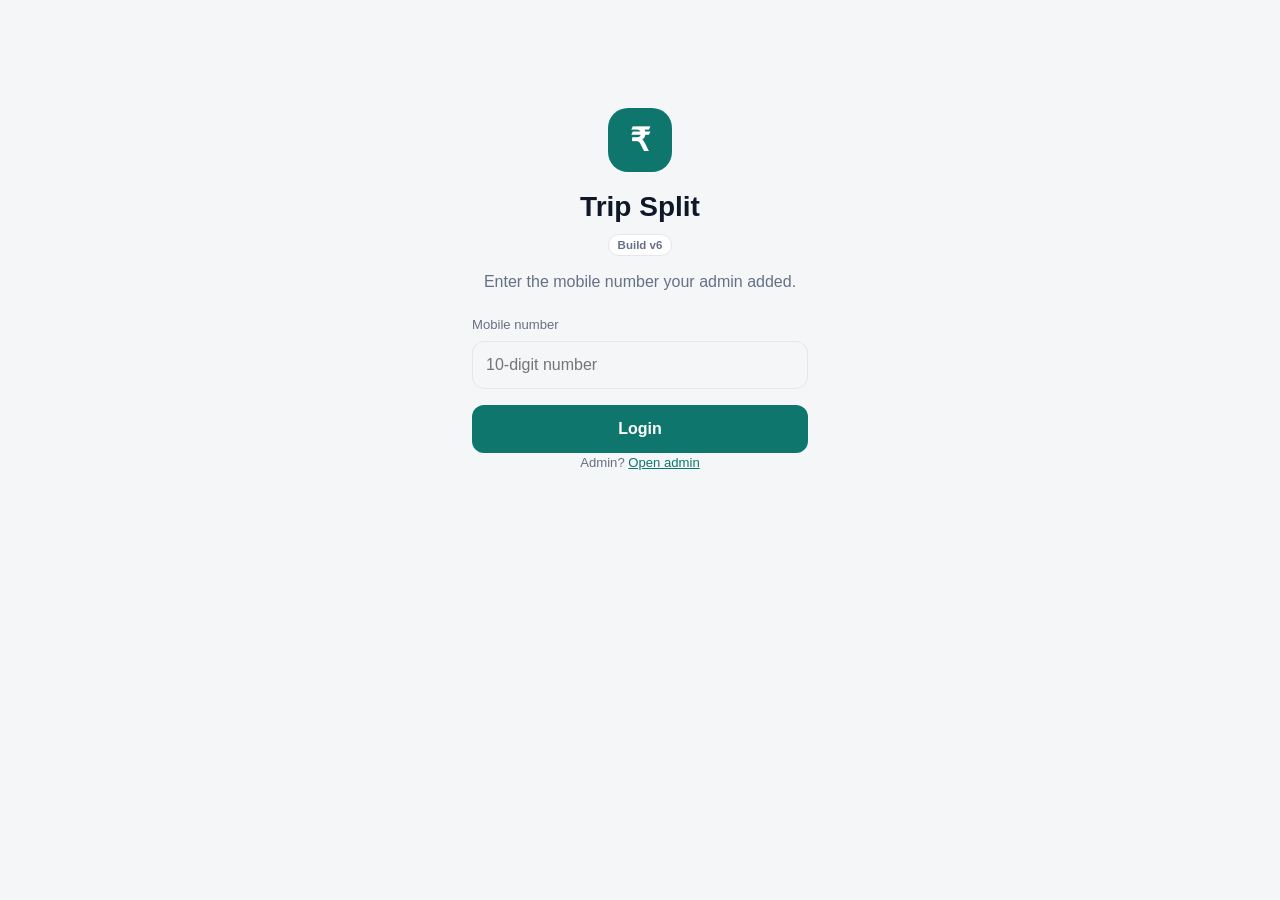
<file: index.html>
<!doctype html>
<html lang="en">
<head>
  <meta charset="utf-8">
  <meta name="viewport" content="width=device-width, initial-scale=1, viewport-fit=cover">
  <meta name="theme-color" content="#0f766e">
  <meta name="description" content="A tiny offline-first expense splitter for trips.">
  <meta name="apple-mobile-web-app-capable" content="yes">
  <meta name="apple-mobile-web-app-title" content="Trip Split">
  <meta name="apple-mobile-web-app-status-bar-style" content="default">
  <title>Trip Split</title>
  <link rel="manifest" href="manifest.webmanifest">
  <link rel="icon" href="icon.svg" type="image/svg+xml">
  <link rel="icon" href="icon-192.png" type="image/png" sizes="192x192">
  <link rel="apple-touch-icon" href="apple-touch-icon.png">
  <link rel="stylesheet" href="style.css">
</head>
<body>
  <div id="app"></div>
  <div id="toast" class="toast" hidden></div>
  <div id="updateBar" class="update-bar" role="status" aria-live="polite" hidden>
    <span class="grow">A new version of Trip Split is ready.</span>
    <button class="primary sm" id="updateNow">Update</button>
    <button class="ghost sm" id="updateLater">Later</button>
  </div>

  <script src="logic.js"></script>
  <script src="config.js"></script>
  <script src="app.js"></script>
  <script>
    if ('serviceWorker' in navigator) {
      window.addEventListener('load', function () {
        navigator.serviceWorker.register('sw.js', { updateViaCache: 'none' }).then(function (registration) {
          registration.update().catch(function () {});
        }).catch(function () {});
      });
    }
  </script>
</body>
</html>
</file>
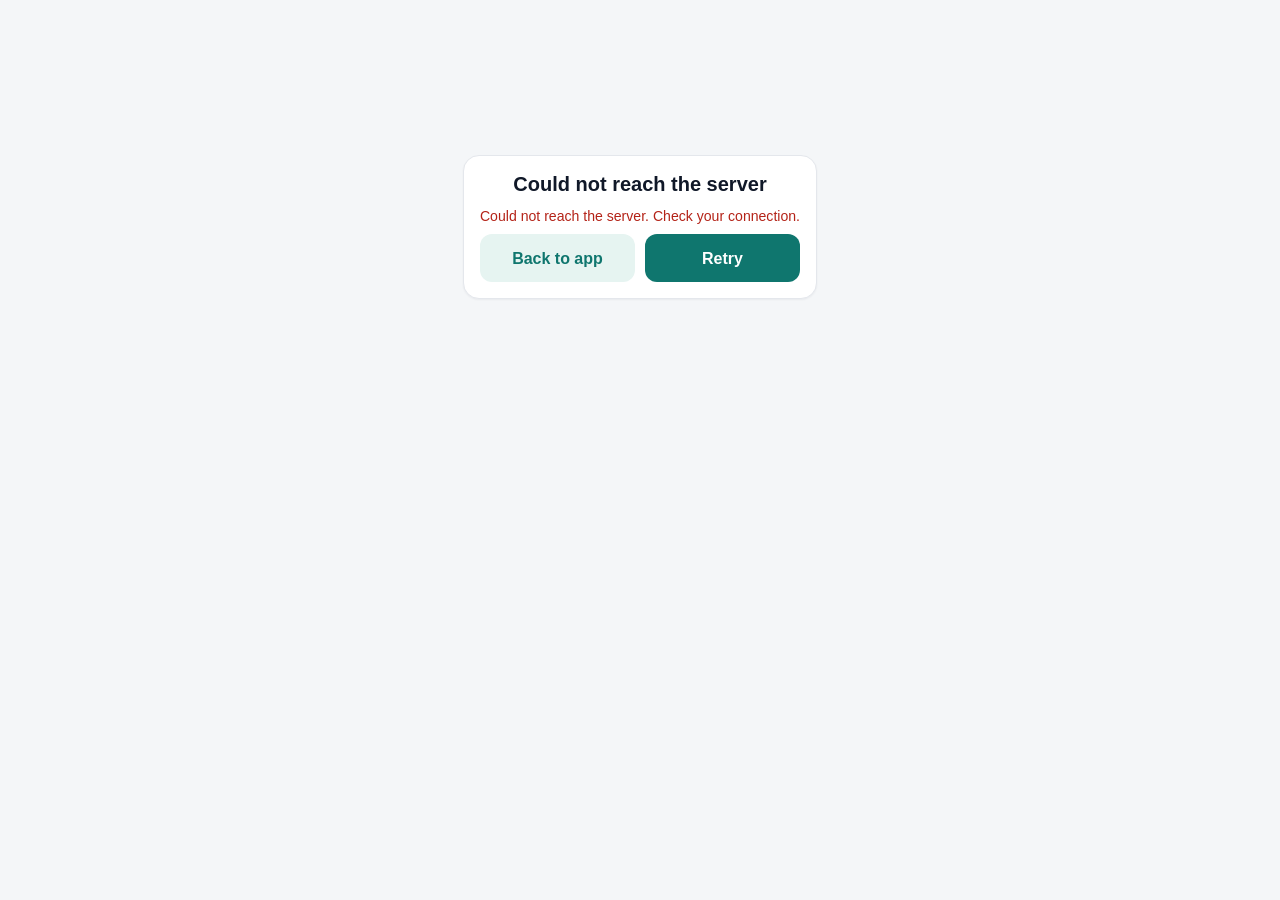
<file: admin/index.html>
<!doctype html>
<html lang="en">
<head>
  <meta charset="utf-8">
  <meta name="viewport" content="width=device-width, initial-scale=1, viewport-fit=cover">
  <meta name="theme-color" content="#0f766e">
  <meta name="robots" content="noindex">
  <title>Admin · Trip Split</title>
  <link rel="icon" href="../icon.svg" type="image/svg+xml">
  <link rel="stylesheet" href="../style.css">
</head>
<body class="admin">
  <div id="app"></div>
  <div id="toast" class="toast" hidden></div>

  <script src="../logic.js"></script>
  <script src="../config.js"></script>
  <script src="admin.js"></script>
</body>
</html>
</file>
<file: style.css>
:root {
  --bg: #f4f6f8;
  --card: #ffffff;
  --text: #101828;
  --muted: #667085;
  --line: #e4e7ec;
  --accent: #0f766e;
  --accent-ink: #ffffff;
  --accent-soft: #e6f4f1;
  --pos: #047857;
  --neg: #b42318;
  --warn: #b54708;
  --danger: #b42318;
  --radius: 16px;
  --shadow: 0 1px 2px rgba(16, 24, 40, .05);
}

@media (prefers-color-scheme: dark) {
  :root {
    --bg: #0c1116;
    --card: #151c24;
    --text: #eef2f6;
    --muted: #98a2b3;
    --line: #26313d;
    --accent: #2dd4bf;
    --accent-ink: #062a27;
    --accent-soft: #123833;
    --pos: #34d399;
    --neg: #f97066;
    --warn: #fdb022;
    --danger: #f97066;
    --shadow: none;
  }
}

* { box-sizing: border-box; }

html, body {
  margin: 0;
  padding: 0;
  background: var(--bg);
  color: var(--text);
  font-family: -apple-system, BlinkMacSystemFont, "Segoe UI", Roboto, "Helvetica Neue", Arial, sans-serif;
  font-size: 16px;
  line-height: 1.45;
  -webkit-text-size-adjust: 100%;
}

body { min-height: 100dvh; }

a { color: var(--accent); }

h1, h2, h3 { margin: 0 0 8px; line-height: 1.2; }
h1 { font-size: 1.6rem; }
h2 { font-size: 1.25rem; }
h3 { font-size: 1rem; }
p { margin: 0 0 12px; }

.muted { color: var(--muted); }
.small { font-size: .82rem; }
.center { text-align: center; }
.pos { color: var(--pos); }
.neg { color: var(--neg); }
.mt { margin-top: 24px; }
.grow { flex: 1; min-width: 0; }
.spacer { visibility: hidden; }

button, input, select {
  font: inherit;
  color: inherit;
}

button {
  cursor: pointer;
  border: 0;
  background: none;
}

input, select {
  width: 100%;
  min-height: 48px;
  padding: 11px 13px;
  border: 1px solid var(--line);
  border-radius: 12px;
  background: var(--bg);
  outline: none;
  font-size: 16px;
}

input:focus, select:focus { border-color: var(--accent); box-shadow: 0 0 0 3px var(--accent-soft); }

.primary, .secondary, .danger, .ghost {
  min-height: 48px;
  padding: 11px 18px;
  border-radius: 12px;
  font-weight: 600;
  transition: opacity .15s;
}
.primary { background: var(--accent); color: var(--accent-ink); }
.secondary { background: var(--accent-soft); color: var(--accent); }
.danger { background: transparent; color: var(--danger); border: 1px solid var(--line); }
.danger-text { color: var(--danger); }
.ghost { color: var(--muted); padding: 8px 10px; min-height: 40px; }
.primary.sm, .secondary.sm { min-height: 38px; padding: 7px 14px; border-radius: 10px; font-size: .9rem; }
button:disabled { opacity: .55; cursor: default; }

.link {
  color: var(--accent);
  font-weight: 600;
  font-size: .88rem;
  padding: 4px 0;
}

.err {
  color: var(--neg);
  font-size: .88rem;
  margin: 10px 0 0;
  min-height: 1px;
}

/* auth */

.auth {
  max-width: 380px;
  margin: 0 auto;
  padding: max(48px, 12vh) 22px 40px;
  text-align: center;
}
.logo {
  width: 64px;
  height: 64px;
  margin: 0 auto 18px;
  border-radius: 20px;
  background: var(--accent);
  color: var(--accent-ink);
  display: grid;
  place-items: center;
  font-size: 2rem;
  font-weight: 700;
}
.auth h1 { font-size: 1.75rem; }
.auth p { margin-bottom: 22px; }
.build-tag {
  display: inline-block;
  margin: -4px 0 14px;
  padding: 2px 9px;
  border-radius: 999px;
  border: 1px solid var(--line);
  background: var(--card);
  color: var(--muted);
  font-size: .72rem;
  font-weight: 600;
}
.stack { display: grid; gap: 10px; text-align: left; }
.stack label { margin-bottom: -4px; }
.stack .primary { margin-top: 6px; }

/* shell */

.top {
  position: sticky;
  top: 0;
  z-index: 20;
  display: flex;
  align-items: center;
  gap: 10px;
  padding: calc(10px + env(safe-area-inset-top)) 16px 10px;
  background: var(--bg);
  background: color-mix(in srgb, var(--bg) 88%, transparent);
  backdrop-filter: blur(10px);
  border-bottom: 1px solid var(--line);
}
.top .title { font-weight: 700; font-size: 1.02rem; }
.icon-btn {
  width: 42px;
  height: 42px;
  border-radius: 12px;
  display: grid;
  place-items: center;
  font-size: 1.5rem;
  color: var(--text);
  flex: 0 0 auto;
}

.wrap {
  max-width: 560px;
  margin: 0 auto;
  padding: 16px 16px calc(96px + env(safe-area-inset-bottom));
}
.wrap.center { min-height: 60vh; display: grid; place-content: center; }
.page-title { margin: 4px 0 14px; }

.card {
  background: var(--card);
  border: 1px solid var(--line);
  border-radius: var(--radius);
  padding: 16px;
  margin-bottom: 14px;
  box-shadow: var(--shadow);
}
.card.tight { padding: 4px 0; }
.card-head {
  display: flex;
  align-items: center;
  justify-content: space-between;
  gap: 10px;
  margin-bottom: 8px;
}
.card-head h3 { margin: 0; }

.line {
  display: flex;
  align-items: center;
  justify-content: space-between;
  gap: 12px;
  padding: 9px 0;
  border-bottom: 1px solid var(--line);
  font-size: .94rem;
}
.line:last-child { border-bottom: 0; }
.line:first-child { padding-top: 4px; }

.hero { padding: 20px 16px; }
.hero-amt { font-size: 1.7rem; font-weight: 750; letter-spacing: -.02em; margin: 2px 0 4px; }

.list { display: flex; flex-direction: column; }
.row {
  display: flex;
  align-items: center;
  gap: 12px;
  width: 100%;
  padding: 12px 14px;
  text-align: left;
  border-bottom: 1px solid var(--line);
  color: var(--text);
}
.row:last-child { border-bottom: 0; }
.date-head {
  padding: 12px 14px 4px;
  font-size: .72rem;
  font-weight: 700;
  letter-spacing: .07em;
  text-transform: uppercase;
  color: var(--muted);
}
.date-head:first-child { padding-top: 8px; }
.date-head .wd { text-transform: none; }
.row:active { background: var(--accent-soft); }
.row.static:active { background: none; }
.row-title { display: block; font-weight: 600; font-size: .95rem; overflow: hidden; text-overflow: ellipsis; white-space: nowrap; }
.row-amt { font-variant-numeric: tabular-nums; font-weight: 600; color: var(--muted); font-size: .9rem; }
.chev { color: var(--muted); font-size: 1.3rem; }

.filter-bar {
  display: flex;
  gap: 8px;
  overflow-x: auto;
  padding: 0 0 10px;
  margin: 0 -2px;
  scrollbar-width: none;
  -webkit-overflow-scrolling: touch;
}
.filter-bar::-webkit-scrollbar { display: none; }
.filter-chip {
  flex: 0 0 auto;
  padding: 6px 11px;
  border-radius: 999px;
  border: 1px solid var(--line);
  background: var(--card);
  color: var(--muted);
  font-size: .8rem;
  font-weight: 600;
  white-space: nowrap;
}
.filter-chip.active {
  background: var(--accent-soft);
  color: var(--accent);
  border-color: color-mix(in srgb, var(--accent) 30%, var(--line));
}
.filter-chip:active { transform: scale(.97); }

.avatar {
  width: 38px;
  height: 38px;
  border-radius: 12px;
  background: var(--accent-soft);
  color: var(--accent);
  display: grid;
  place-items: center;
  font-weight: 700;
  flex: 0 0 auto;
}
.avatar.sm { width: 30px; height: 30px; border-radius: 9px; font-size: .85rem; }
.avatar.settle {
  background: var(--card);
  color: var(--accent);
  border: 1px solid color-mix(in srgb, var(--accent) 28%, var(--line));
  font-size: 1.05rem;
}
.row.settle-row {
  background: linear-gradient(90deg,
    color-mix(in srgb, var(--accent-soft) 70%, transparent),
    transparent 72%);
  box-shadow: inset 3px 0 0 var(--accent);
}
.row.settle-row .row-amt { color: var(--accent); }
.row.settle-row:active { background: var(--accent-soft); }

.tag {
  display: inline-block;
  padding: 1px 7px;
  border-radius: 999px;
  background: var(--accent-soft);
  color: var(--accent);
  font-size: .68rem;
  font-weight: 700;
  vertical-align: 1px;
}

.empty {
  padding: 28px 18px;
  text-align: center;
  color: var(--muted);
  font-size: .92rem;
}

.pill {
  flex: 0 0 auto;
  padding: 6px 10px;
  border-radius: 999px;
  font-size: .74rem;
  font-weight: 650;
  white-space: nowrap;
  border: 1px solid var(--line);
  color: var(--muted);
}
.pill.ok { color: var(--pos); border-color: color-mix(in srgb, var(--pos) 35%, var(--line)); }
.pill.warn { color: var(--warn); border-color: color-mix(in srgb, var(--warn) 35%, var(--line)); }
.pill.off { color: var(--neg); border-color: color-mix(in srgb, var(--neg) 35%, var(--line)); }

.fab {
  position: fixed;
  right: 18px;
  bottom: calc(20px + env(safe-area-inset-bottom));
  width: 58px;
  height: 58px;
  border-radius: 20px;
  background: var(--accent);
  color: var(--accent-ink);
  font-size: 2rem;
  font-weight: 400;
  display: grid;
  place-items: center;
  box-shadow: 0 8px 24px color-mix(in srgb, var(--accent) 35%, transparent);
  z-index: 30;
}
.fab:active { transform: scale(.96); }

.pad-bottom { height: 30px; }

/* forms */

.amount-row {
  display: flex;
  align-items: center;
  gap: 6px;
  border-bottom: 2px solid var(--line);
  margin: 2px 0 18px;
  padding-bottom: 4px;
}
.rupee { font-size: 1.9rem; font-weight: 700; color: var(--muted); }
.amount-input {
  border: 0;
  background: transparent;
  font-size: 2.1rem;
  font-weight: 750;
  padding: 0;
  min-height: 52px;
  letter-spacing: -.02em;
}
.amount-input:focus { box-shadow: none; }
.card > label { display: block; margin: 14px 0 6px; }
.card > label:first-child { margin-top: 0; }
.card > input, .card > select { margin-bottom: 4px; }

.two { display: grid; grid-template-columns: 1fr 1fr; gap: 12px; }
.two label { display: block; margin: 14px 0 6px; }

.seg {
  display: flex;
  background: var(--bg);
  border: 1px solid var(--line);
  border-radius: 10px;
  padding: 3px;
}
.seg-btn {
  padding: 6px 12px;
  border-radius: 8px;
  font-size: .82rem;
  font-weight: 600;
  color: var(--muted);
}
.seg-btn.active { background: var(--card); color: var(--text); box-shadow: var(--shadow); }

.member-row {
  display: flex;
  align-items: center;
  gap: 10px;
  padding: 8px 0;
  border-bottom: 1px solid var(--line);
}
.member-row:last-child { border-bottom: 0; }
.member-row input[type="checkbox"] {
  width: 20px;
  height: 20px;
  min-height: 0;
  padding: 0;
  accent-color: var(--accent);
  flex: 0 0 auto;
}
.exact-input {
  width: 92px;
  min-height: 40px;
  padding: 6px 9px;
  text-align: right;
  font-variant-numeric: tabular-nums;
  flex: 0 0 auto;
}
.exact-input:disabled { opacity: .35; }
#splitHint { padding-top: 10px; }

.actions { display: flex; gap: 10px; margin-top: 8px; }
.actions button { flex: 1; }

.inline { display: flex; gap: 10px; }
.inline input { flex: 1; }
.inline button { flex: 0 0 auto; }

/* toast */

.toast {
  position: fixed;
  left: 50%;
  bottom: calc(92px + env(safe-area-inset-bottom));
  transform: translateX(-50%);
  max-width: calc(100vw - 40px);
  padding: 10px 16px;
  border-radius: 12px;
  background: var(--text);
  color: var(--bg);
  font-size: .86rem;
  z-index: 50;
  box-shadow: 0 8px 30px rgba(0, 0, 0, .18);
}
body.update-open .toast { bottom: calc(158px + env(safe-area-inset-bottom)); }

/* update prompt */

.update-bar {
  position: fixed;
  left: 14px;
  right: 14px;
  bottom: calc(88px + env(safe-area-inset-bottom));
  z-index: 40;
  display: flex;
  align-items: center;
  gap: 8px;
  padding: 10px 12px;
  background: var(--card);
  border: 1px solid var(--line);
  border-radius: 14px;
  box-shadow: 0 10px 30px rgba(0, 0, 0, .18);
  font-size: .88rem;
  color: var(--text);
}
.update-bar[hidden] { display: none; }
.update-bar .grow { line-height: 1.3; }
.update-bar button { white-space: nowrap; }

/* install prompt */

.install-card { text-align: left; }
.install-card p { margin-bottom: 10px; }

/* admin */

body.admin .wrap { max-width: 760px; }
.admin-head { display: flex; align-items: center; gap: 12px; margin-bottom: 18px; }
.secret {
  font-size: 2.4rem;
  font-weight: 800;
  letter-spacing: .35em;
  text-align: center;
  padding: 18px 8px;
  background: var(--accent-soft);
  color: var(--accent);
  border-radius: 14px;
  margin: 14px 0;
}
.copy-row { display: flex; gap: 10px; }
.copy-row button { flex: 1; }
.group-block { border-top: 1px solid var(--line); padding: 14px 0; }
.group-block:first-of-type { border-top: 0; }
.code-badge {
  font-family: ui-monospace, SFMono-Regular, Menlo, monospace;
  font-size: 1.05rem;
  font-weight: 700;
  letter-spacing: .2em;
  padding: 3px 9px;
  border-radius: 8px;
  background: var(--accent-soft);
  color: var(--accent);
}
.chips { display: flex; flex-wrap: wrap; gap: 6px; margin: 10px 0; }
.chip {
  display: inline-flex;
  align-items: center;
  gap: 4px;
  padding: 5px 6px 5px 10px;
  border-radius: 999px;
  background: var(--bg);
  border: 1px solid var(--line);
  font-size: .8rem;
}
.chip button {
  width: 20px;
  height: 20px;
  border-radius: 50%;
  display: grid;
  place-items: center;
  color: var(--muted);
  font-size: 1rem;
  line-height: 1;
}
.chip button:hover { background: var(--line); color: var(--neg); }
.add-member { margin-top: 8px; }
.banner {
  padding: 10px 14px;
  border-radius: 12px;
  background: var(--accent-soft);
  color: var(--accent);
  font-size: .88rem;
  margin-bottom: 14px;
}

@media (min-width: 720px) {
  .wrap { padding-top: 24px; }
}
</file>
